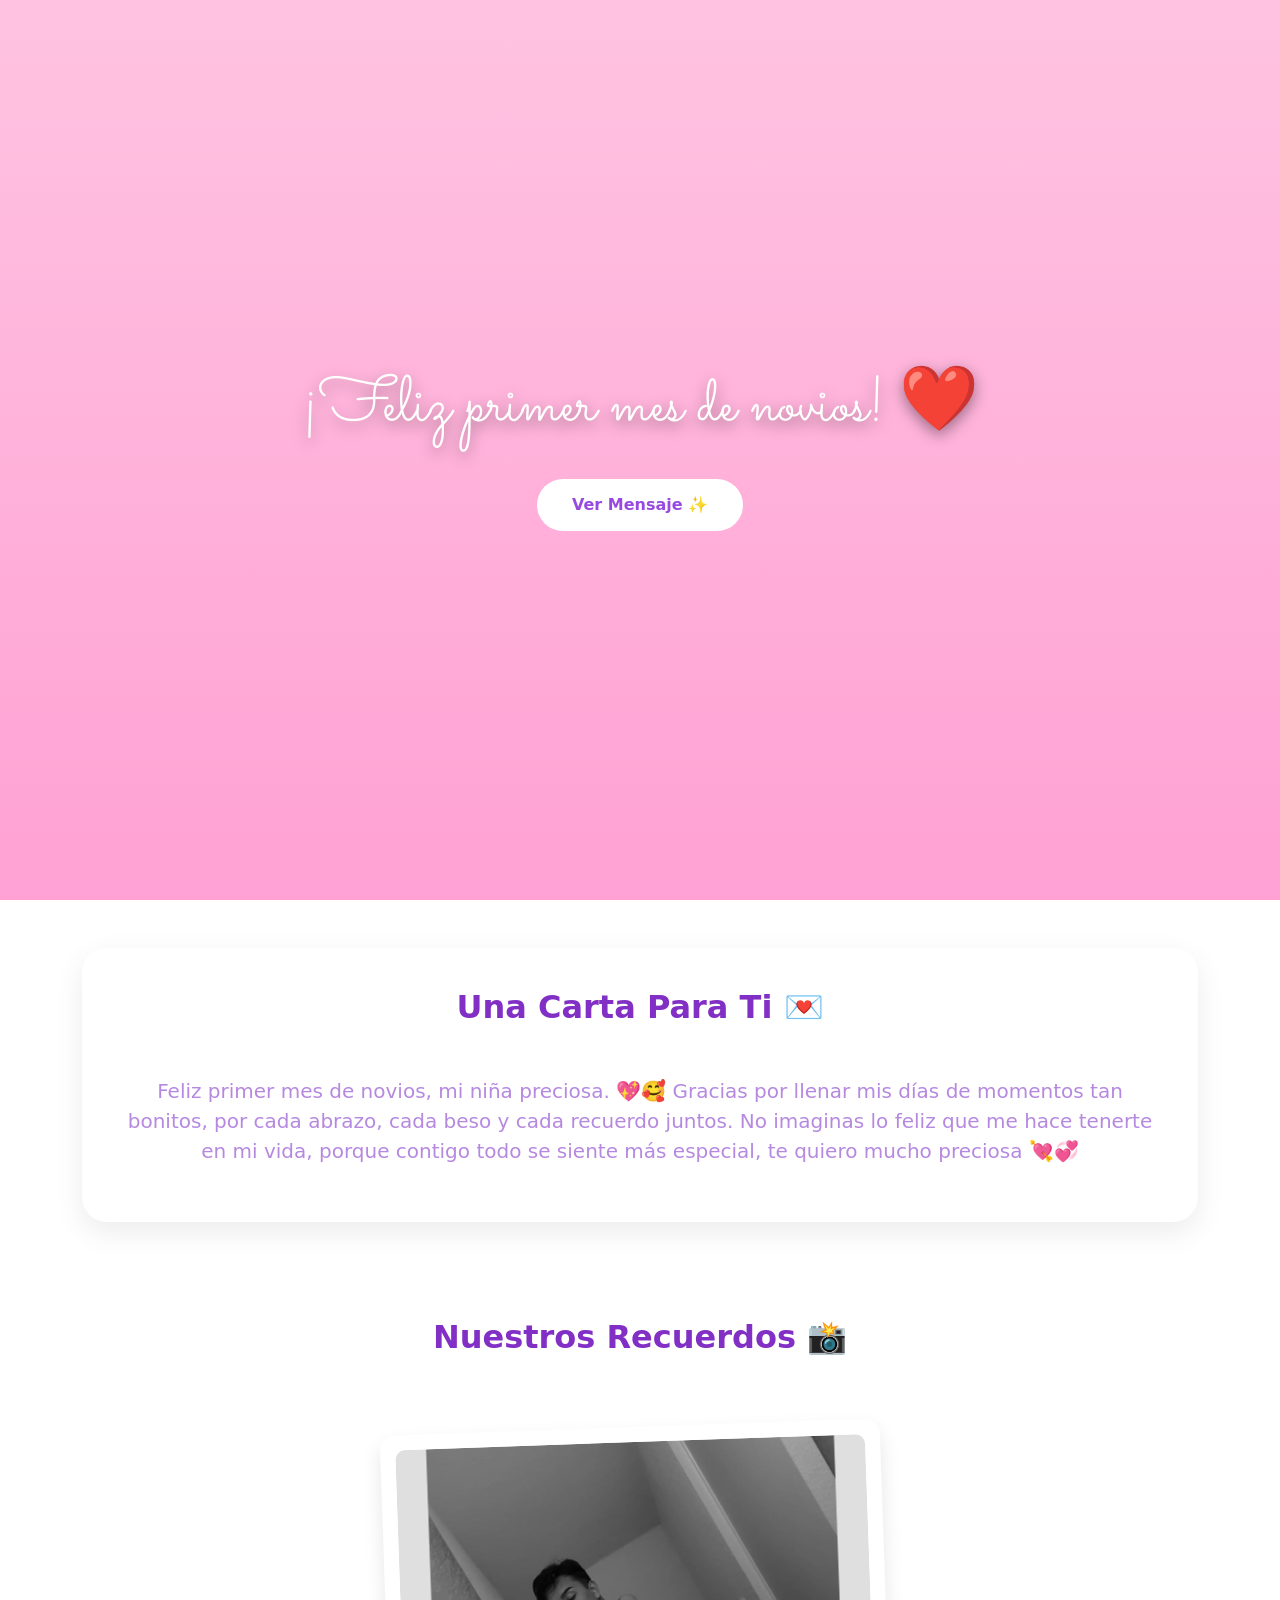
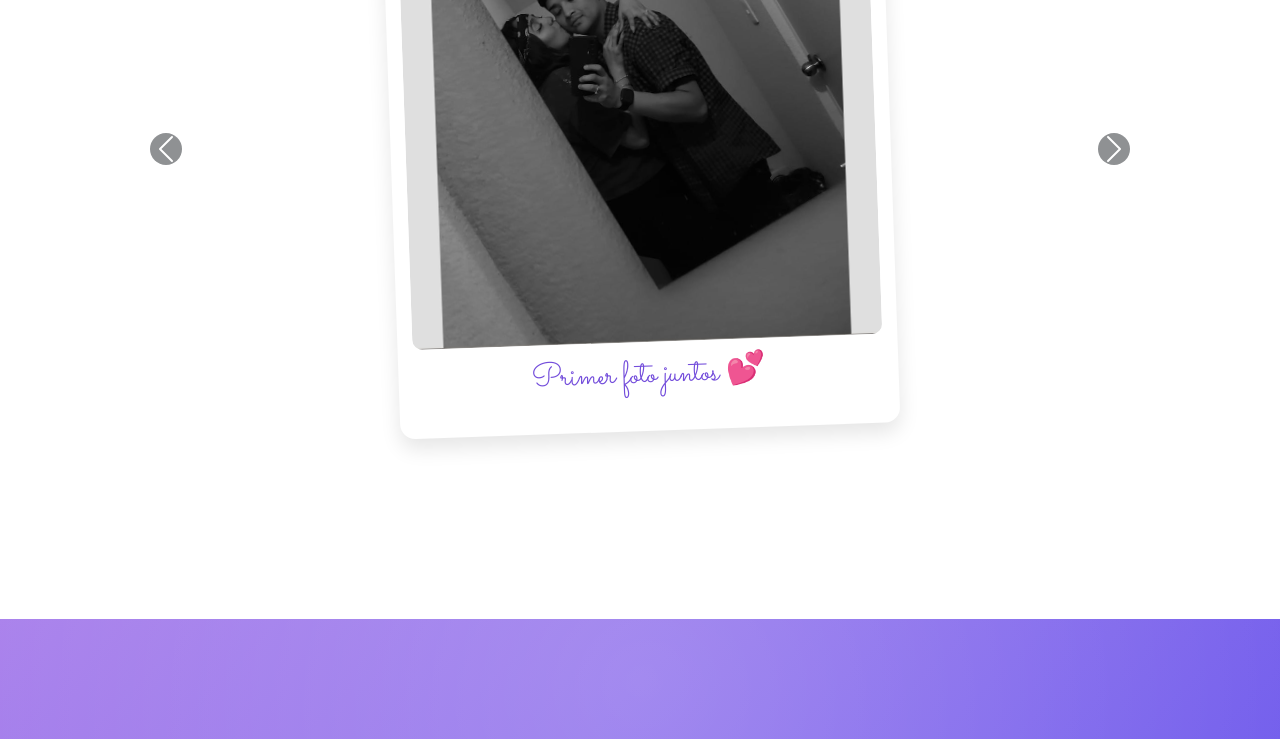
<file: index.html>
<!DOCTYPE html>
<html lang="es">
<head>
  <meta charset="UTF-8">
  <meta name="viewport" content="width=device-width, initial-scale=1.0">

  <title>Primer mes ❤️</title>
  <!--  CSS Local  -->
  <link rel="stylesheet" href="assets/css/style.css">

  <!-- Bootstrap -->
  <link href="https://cdn.jsdelivr.net/npm/bootstrap@5.3.3/dist/css/bootstrap.min.css" rel="stylesheet">

  <!-- Fonts -->
  <link href="https://fonts.googleapis.com/css2?family=Poppins:wght@300;400;600;700&family=Sacramento&display=swap" rel="stylesheet">

  <style>


  </style>
</head>

<body>

<!-- HERO -->
<section class="hero">

  <div class="container">

    <h1>¡Feliz primer mes de novios! ❤️</h1>

    <a href="#carta" class="btn-romantic">
      Ver Mensaje  ✨
    </a>

  </div>

</section>

<!-- CARTA -->
<section id="carta" class="container py-5">

  <div class="love-card text-center">

    <h2 class="section-title">Una Carta Para Ti 💌</h2>

    <p class="fs-5">
      Feliz primer mes de novios, mi niña preciosa. 💖🥰
Gracias por llenar mis días de momentos tan bonitos, por cada abrazo, cada beso y cada recuerdo juntos. 
No imaginas lo feliz que me hace tenerte en mi vida, porque contigo todo se siente más especial, te quiero mucho preciosa 💘💞
    </p>

  </div>

</section>

<!-- CARRUSEL POLAROID -->
<section class="container py-5">

  <h2 class="section-title">
    Nuestros Recuerdos 📸
  </h2>

  <div id="loveCarousel"
       class="carousel slide"
       data-bs-ride="carousel">

    <div class="carousel-inner">

      <div class="carousel-item active">
        <div class="d-flex justify-content-center">
          <div class="polaroid carousel-polaroid">
            <img src="assets\img\02.jpeg">
            <p>Primer foto juntos 💕</p>
          </div>
        </div>
      </div>

      <div class="carousel-item">
        <div class="d-flex justify-content-center">
          <div class="polaroid carousel-polaroid">
            <img src="assets\img\01.jpeg">
            <p>Momentos Inolvidables ❤️</p>
          </div>
        </div>
      </div>

      <div class="carousel-item">
        <div class="d-flex justify-content-center">
          <div class="polaroid carousel-polaroid">
            <img src="assets\img\03.jpeg">
            <p>Mi preciosa 💕</p>
          </div>
        </div>
      </div>

      <div class="carousel-item">
        <div class="d-flex justify-content-center">
          <div class="polaroid carousel-polaroid">
            <img src="assets\img\05.jpeg">
            <p>Mi bebé 💕</p>
          </div>
        </div>
      </div>

      <div class="carousel-item">
        <div class="d-flex justify-content-center">
          <div class="polaroid carousel-polaroid">
            <img src="assets\img\06.jpeg">
            <p>Me encantas 💕</p>
          </div>
        </div>
      </div>

      <div class="carousel-item">
        <div class="d-flex justify-content-center">
          <div class="polaroid carousel-polaroid">
            <img src="assets\img\07.jpeg">
            <p>Siempre Tú 💕</p>
          </div>
        </div>
      </div>

      <div class="carousel-item">
        <div class="d-flex justify-content-center">
          <div class="polaroid carousel-polaroid">
            <img src="assets\img\08.jpeg">
            <p>Primer día de novios 💕</p>
          </div>
        </div>
      </div>

      <div class="carousel-item">
        <div class="d-flex justify-content-center">
          <div class="polaroid carousel-polaroid">
            <img src="assets\img\09.jpeg">
            <p>Siempre Juntos 💕</p>
          </div>
        </div>
      </div>

    </div>

    <!-- CONTROLES -->
    <button class="carousel-control-prev"
            type="button"
            data-bs-target="#loveCarousel"
            data-bs-slide="prev">
      <span class="carousel-control-prev-icon bg-dark rounded-circle p-3"></span>
    </button>

    <button class="carousel-control-next"
            type="button"
            data-bs-target="#loveCarousel"
            data-bs-slide="next">
      <span class="carousel-control-next-icon bg-dark rounded-circle p-3"></span>
    </button>

  </div>

</section>

<!-- FOOTER -->
<footer class="footer-love">

  <div class="container text-center">

   
    

   

  </div>

</footer>

<!-- BOOTSTRAP -->
<script src="https://cdn.jsdelivr.net/npm/bootstrap@5.3.3/dist/js/bootstrap.bundle.min.js"></script>

<!-- CORAZONES -->
<script>

function createHeart(){

  const heart = document.createElement('div');
  heart.classList.add('heart');
  heart.innerHTML = '❤';

  heart.style.left = Math.random() * 100 + 'vw';
  heart.style.fontSize = (Math.random() * 20 + 15) + 'px';
  heart.style.animationDuration = (Math.random() * 3 + 3) + 's';

  document.body.appendChild(heart);

  setTimeout(()=> heart.remove(),6000);
}

setInterval(createHeart,400);

</script>

</body>
</html>
</file>
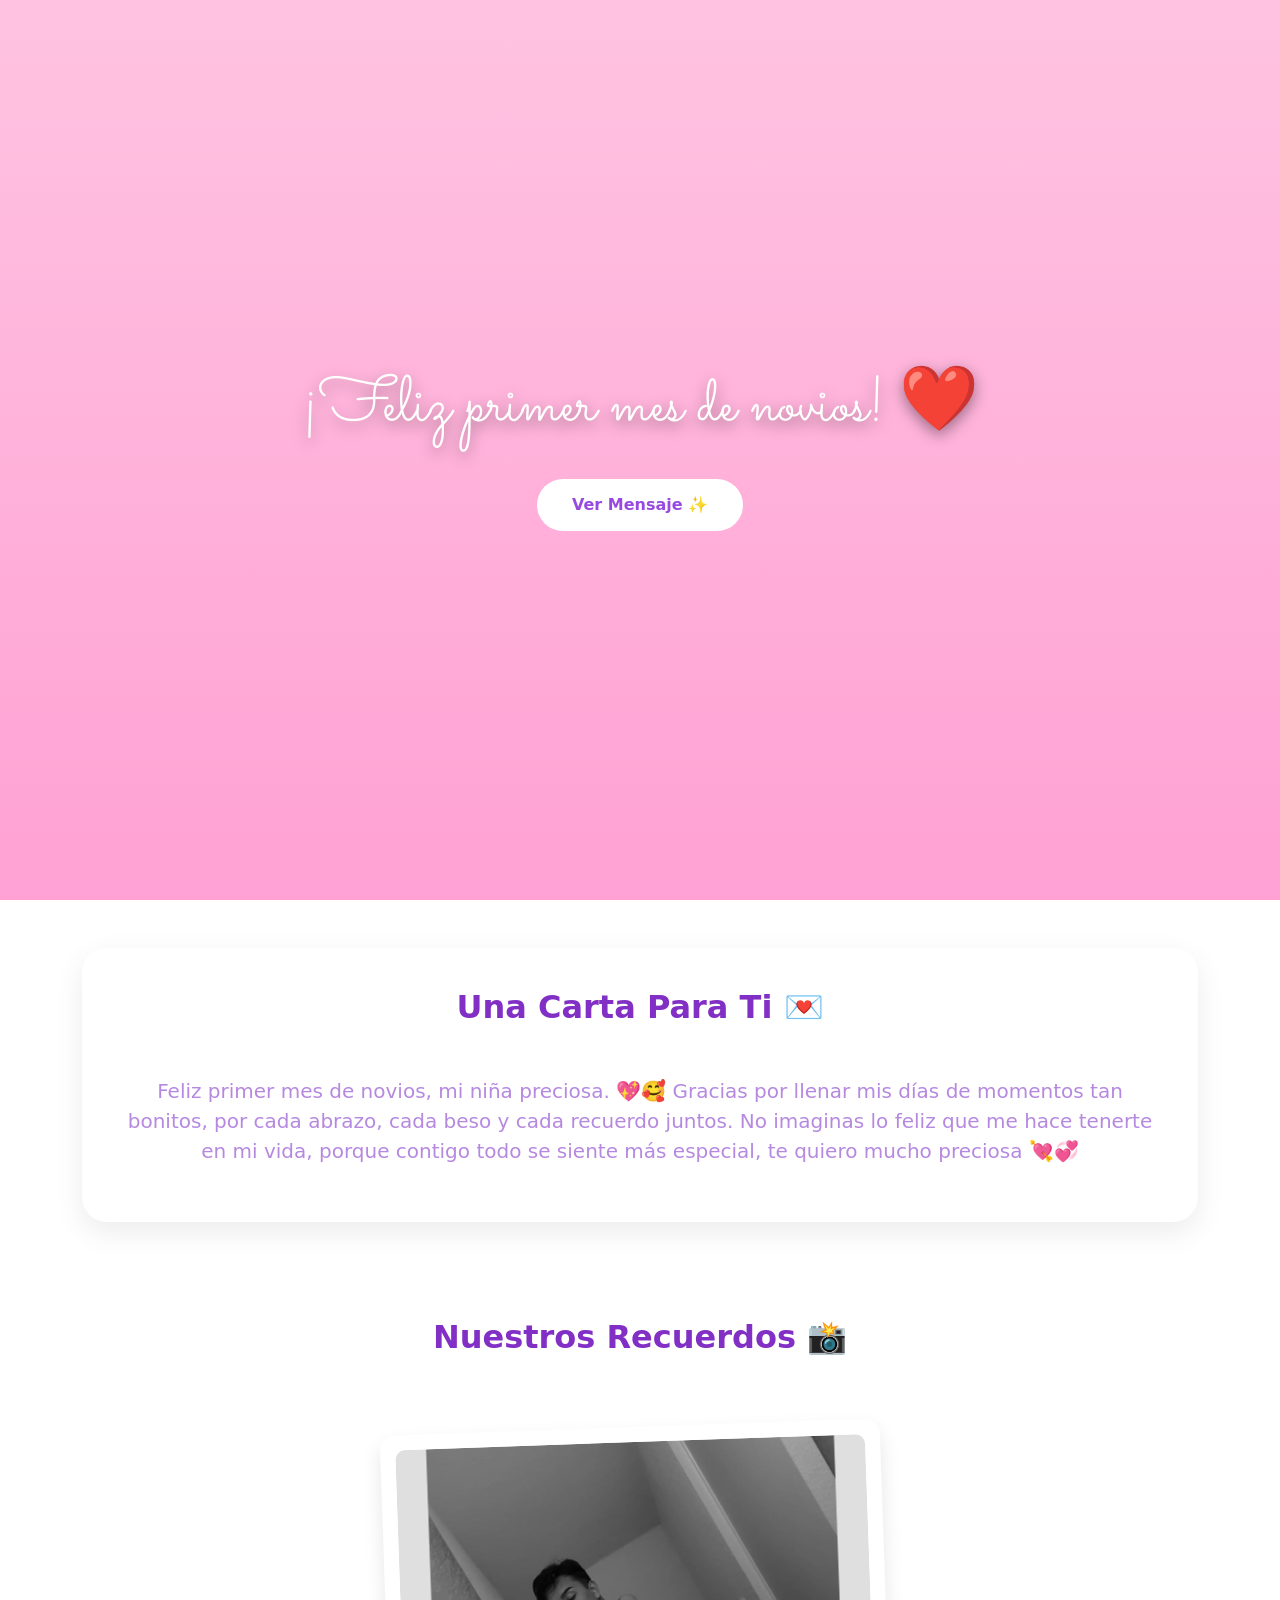
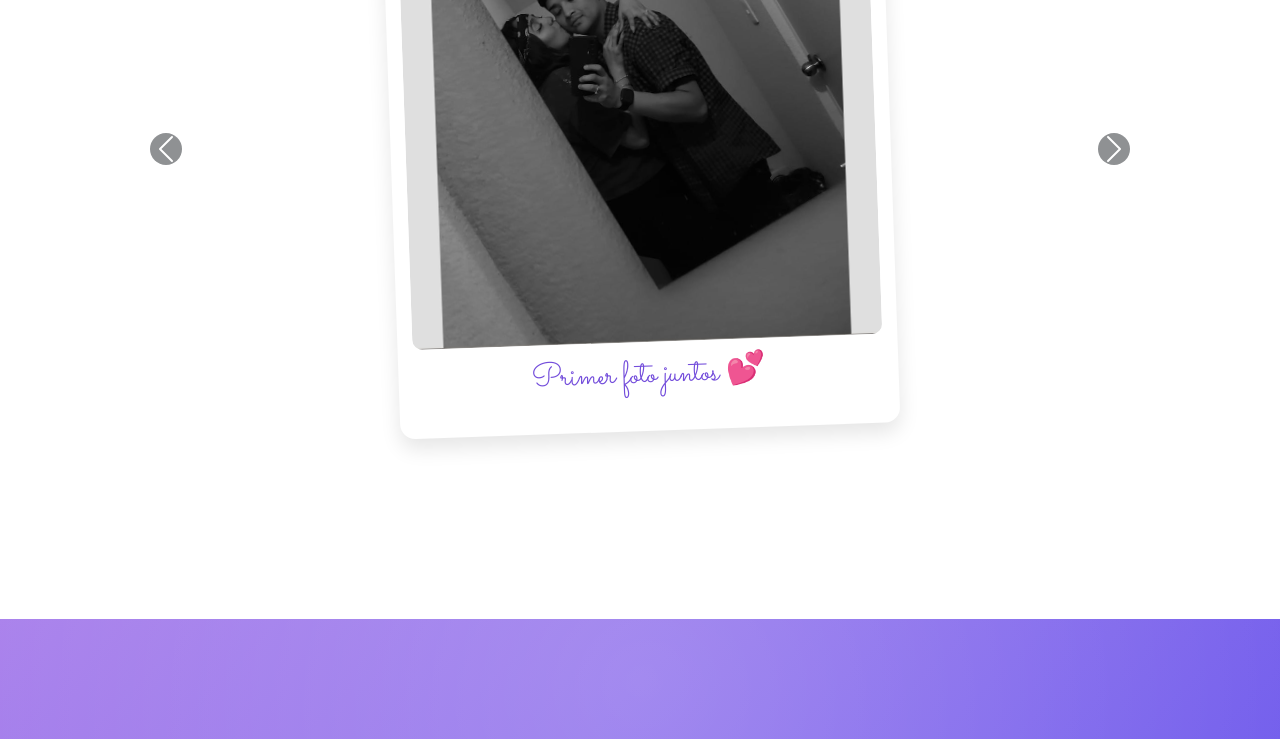
<file: girlfriend/index.html>
<!DOCTYPE html>
<html lang="es">
<head>
  <meta charset="UTF-8">
  <meta name="viewport" content="width=device-width, initial-scale=1.0">

  <title>Nuestra Historia ❤️</title>
  <!--  CSS Local  -->
  <link rel="stylesheet" href="assets/css/style.css">

  <!-- Bootstrap -->
  <link href="https://cdn.jsdelivr.net/npm/bootstrap@5.3.3/dist/css/bootstrap.min.css" rel="stylesheet">

  <!-- Fonts -->
  <link href="https://fonts.googleapis.com/css2?family=Poppins:wght@300;400;600;700&family=Sacramento&display=swap" rel="stylesheet">

  <style>


  </style>
</head>

<body>

<!-- HERO -->
<section class="hero">

  <div class="container">

    <h1>¡Feliz primer mes de novios! ❤️</h1>

    <a href="#carta" class="btn-romantic">
      Ver Mensaje  ✨
    </a>

  </div>

</section>

<!-- CARTA -->
<section id="carta" class="container py-5">

  <div class="love-card text-center">

    <h2 class="section-title">Una Carta Para Ti 💌</h2>

    <p class="fs-5">
      Feliz primer mes de novios, mi niña preciosa. 💖🥰
Gracias por llenar mis días de momentos tan bonitos, por cada abrazo, cada beso y cada recuerdo juntos. 
No imaginas lo feliz que me hace tenerte en mi vida, porque contigo todo se siente más especial, te quiero mucho preciosa 💘💞
    </p>

  </div>

</section>

<!-- CARRUSEL POLAROID -->
<section class="container py-5">

  <h2 class="section-title">
    Nuestros Recuerdos 📸
  </h2>

  <div id="loveCarousel"
       class="carousel slide"
       data-bs-ride="carousel">

    <div class="carousel-inner">

      <div class="carousel-item active">
        <div class="d-flex justify-content-center">
          <div class="polaroid carousel-polaroid">
            <img src="assets\img\02.jpeg">
            <p>Primer foto juntos 💕</p>
          </div>
        </div>
      </div>

      <div class="carousel-item">
        <div class="d-flex justify-content-center">
          <div class="polaroid carousel-polaroid">
            <img src="assets\img\01.jpeg">
            <p>Momentos Inolvidables ❤️</p>
          </div>
        </div>
      </div>

      <div class="carousel-item">
        <div class="d-flex justify-content-center">
          <div class="polaroid carousel-polaroid">
            <img src="assets\img\03.jpeg">
            <p>Mi preciosa 💕</p>
          </div>
        </div>
      </div>

      <div class="carousel-item">
        <div class="d-flex justify-content-center">
          <div class="polaroid carousel-polaroid">
            <img src="assets\img\05.jpeg">
            <p>Mi bebé 💕</p>
          </div>
        </div>
      </div>

      <div class="carousel-item">
        <div class="d-flex justify-content-center">
          <div class="polaroid carousel-polaroid">
            <img src="assets\img\06.jpeg">
            <p>Me encantas 💕</p>
          </div>
        </div>
      </div>

      <div class="carousel-item">
        <div class="d-flex justify-content-center">
          <div class="polaroid carousel-polaroid">
            <img src="assets\img\07.jpeg">
            <p>Siempre Tú 💕</p>
          </div>
        </div>
      </div>

      <div class="carousel-item">
        <div class="d-flex justify-content-center">
          <div class="polaroid carousel-polaroid">
            <img src="assets\img\08.jpeg">
            <p>Primer día de novios 💕</p>
          </div>
        </div>
      </div>

      <div class="carousel-item">
        <div class="d-flex justify-content-center">
          <div class="polaroid carousel-polaroid">
            <img src="assets\img\09.jpeg">
            <p>Siempre Juntos 💕</p>
          </div>
        </div>
      </div>

    </div>

    <!-- CONTROLES -->
    <button class="carousel-control-prev"
            type="button"
            data-bs-target="#loveCarousel"
            data-bs-slide="prev">
      <span class="carousel-control-prev-icon bg-dark rounded-circle p-3"></span>
    </button>

    <button class="carousel-control-next"
            type="button"
            data-bs-target="#loveCarousel"
            data-bs-slide="next">
      <span class="carousel-control-next-icon bg-dark rounded-circle p-3"></span>
    </button>

  </div>

</section>

<!-- FOOTER -->
<footer class="footer-love">

  <div class="container text-center">

   
    

   

  </div>

</footer>

<!-- BOOTSTRAP -->
<script src="https://cdn.jsdelivr.net/npm/bootstrap@5.3.3/dist/js/bootstrap.bundle.min.js"></script>

<!-- CORAZONES -->
<script>

function createHeart(){

  const heart = document.createElement('div');
  heart.classList.add('heart');
  heart.innerHTML = '❤';

  heart.style.left = Math.random() * 100 + 'vw';
  heart.style.fontSize = (Math.random() * 20 + 15) + 'px';
  heart.style.animationDuration = (Math.random() * 3 + 3) + 's';

  document.body.appendChild(heart);

  setTimeout(()=> heart.remove(),6000);
}

setInterval(createHeart,400);

</script>

</body>
</html>
</file>
<file: assets/css/style.css>
html{
  scroll-behavior:smooth;
}

body{
  background:#fff5f8;
  font-family:'Poppins', sans-serif;
  overflow-x:hidden;
}

/* HERO */
.hero{
  min-height:100vh;
  background:
  linear-gradient(rgba(255,105,180,.4), rgba(255,20,147,.4)),
  url('https://img.magnific.com/vector-premium/fondo-rosa-corazones-dibujados-el_363897-13973.jpg?semt=ais_hybrid&w=740&q=80')
  center/cover;

  display:flex;
  align-items:center;
  justify-content:center;
  text-align:center;
  color:white;
  padding:40px 20px;
}

.hero h1{
  font-size:4rem;
  font-family:'Sacramento', cursive;
  text-shadow:0 5px 15px rgba(0,0,0,.4);
}


.btn-romantic{
  margin-top:25px;
  background:white;
  color:#984ae0;
  border:none;
  padding:14px 35px;
  border-radius:50px;
  font-weight:bold;
  text-decoration:none;
  display:inline-block;
  transition:.4s;
}

.btn-romantic:hover{
  transform:scale(1.08);
  background:#d29df0;
  color:white;
  box-shadow:0 0 20px rgba(255,20,147,.5);
}

/* TITULOS */
.section-title{
  text-align:center;
  margin-bottom:50px;
  color:#812fc5;
  font-weight:700;
}

/* CARTA */
.love-card{
  background:rgb(255, 255, 255);
  border-radius:25px;
  padding:40px;
  box-shadow:0 10px 30px rgba(0,0,0,.08);
  transition:.4s;
  text-align: justify;
  color: #b689e0;
  text-overflow: ellipsis;
}

.love-card:hover{
  transform:translateY(-10px);
}

/* POLAROID */
.polaroid{
  background:white;
  padding:15px;
  border-radius:15px;
  box-shadow:0 10px 20px rgba(0,0,0,.1);
  transform:rotate(-2deg);
  transition:.4s;
}

.polaroid:hover{
  transform:scale(1.03) rotate(0deg);
}

.polaroid img{
  width:100%;
  border-radius:10px;
  height:280px;
  object-fit:cover;
}

.polaroid p{
  text-align:center;
  margin-top:10px;
  font-family:'Sacramento', cursive;
  font-size:2rem;
  color:#734ddb;
}

/* CARRUSEL POLAROID */
.carousel-polaroid{
  max-width:500px;
  width:100%;
}

.carousel-polaroid img{
  height:500px;
  object-fit:cover;
}

.carousel-item{
  padding:20px 0 60px;
}

/* CORAZONES */
.heart{
  position:fixed;
  font-size:20px;
  color:#9e69ff;
  animation:float 6s linear infinite;
  z-index:999;
  pointer-events:none;
}

@keyframes float{
  0%{
    transform:translateY(100vh) scale(0);
    opacity:0;
  }
  50%{
    opacity:1;
  }
  100%{
    transform:translateY(-10vh) scale(1.5);
    opacity:0;
  }
}

/* FOOTER */
.footer-love{
  margin-top:80px;
  padding:60px 20px;
  background:linear-gradient(135deg,#a87feb,#705bec);
  color:white;
  text-align:center;
  position:relative;
  overflow:hidden;
}

.footer-love::before{
  content:'';
  position:absolute;
  top:-50%;
  left:-50%;
  width:200%;
  height:200%;
  background:radial-gradient(circle,rgba(255,255,255,0.2),transparent 60%);
  animation:shine 6s infinite linear;
}

@keyframes shine{
  0%{transform:rotate(0deg);}
  100%{transform:rotate(360deg);}
}

.footer-love h3{
  font-family:'Sacramento', cursive;
  font-size:2.5rem;
  position:relative;
}

.footer-love p{
  font-size:1rem;
  opacity:0.9;
  position:relative;
}

.love-sign{
  margin-top:15px;
  display:inline-block;
  padding:10px 25px;
  border:2px solid white;
  border-radius:50px;
  font-weight:bold;
  position:relative;
  transition:.3s;
}

.love-sign:hover{
  background:white;
  color:#ff1493;
  transform:scale(1.05);
}

/* RESPONSIVE */
@media(max-width:768px){

  .hero h1{
    font-size:3.2rem;
  }

  .carousel-polaroid img{
    height:320px;
  }

  .love-card{
    padding:25px;
  }
}
</file>
<file: girlfriend/assets/css/style.css>
html{
  scroll-behavior:smooth;
}

body{
  background:#fff5f8;
  font-family:'Poppins', sans-serif;
  overflow-x:hidden;
}

/* HERO */
.hero{
  min-height:100vh;
  background:
  linear-gradient(rgba(255,105,180,.4), rgba(255,20,147,.4)),
  url('https://img.magnific.com/vector-premium/fondo-rosa-corazones-dibujados-el_363897-13973.jpg?semt=ais_hybrid&w=740&q=80')
  center/cover;

  display:flex;
  align-items:center;
  justify-content:center;
  text-align:center;
  color:white;
  padding:40px 20px;
}

.hero h1{
  font-size:4rem;
  font-family:'Sacramento', cursive;
  text-shadow:0 5px 15px rgba(0,0,0,.4);
}


.btn-romantic{
  margin-top:25px;
  background:white;
  color:#984ae0;
  border:none;
  padding:14px 35px;
  border-radius:50px;
  font-weight:bold;
  text-decoration:none;
  display:inline-block;
  transition:.4s;
}

.btn-romantic:hover{
  transform:scale(1.08);
  background:#d29df0;
  color:white;
  box-shadow:0 0 20px rgba(255,20,147,.5);
}

/* TITULOS */
.section-title{
  text-align:center;
  margin-bottom:50px;
  color:#812fc5;
  font-weight:700;
}

/* CARTA */
.love-card{
  background:rgb(255, 255, 255);
  border-radius:25px;
  padding:40px;
  box-shadow:0 10px 30px rgba(0,0,0,.08);
  transition:.4s;
  text-align: justify;
  color: #b689e0;
  text-overflow: ellipsis;
}

.love-card:hover{
  transform:translateY(-10px);
}

/* POLAROID */
.polaroid{
  background:white;
  padding:15px;
  border-radius:15px;
  box-shadow:0 10px 20px rgba(0,0,0,.1);
  transform:rotate(-2deg);
  transition:.4s;
}

.polaroid:hover{
  transform:scale(1.03) rotate(0deg);
}

.polaroid img{
  width:100%;
  border-radius:10px;
  height:280px;
  object-fit:cover;
}

.polaroid p{
  text-align:center;
  margin-top:10px;
  font-family:'Sacramento', cursive;
  font-size:2rem;
  color:#734ddb;
}

/* CARRUSEL POLAROID */
.carousel-polaroid{
  max-width:500px;
  width:100%;
}

.carousel-polaroid img{
  height:500px;
  object-fit:cover;
}

.carousel-item{
  padding:20px 0 60px;
}

/* CORAZONES */
.heart{
  position:fixed;
  font-size:20px;
  color:#9e69ff;
  animation:float 6s linear infinite;
  z-index:999;
  pointer-events:none;
}

@keyframes float{
  0%{
    transform:translateY(100vh) scale(0);
    opacity:0;
  }
  50%{
    opacity:1;
  }
  100%{
    transform:translateY(-10vh) scale(1.5);
    opacity:0;
  }
}

/* FOOTER */
.footer-love{
  margin-top:80px;
  padding:60px 20px;
  background:linear-gradient(135deg,#a87feb,#705bec);
  color:white;
  text-align:center;
  position:relative;
  overflow:hidden;
}

.footer-love::before{
  content:'';
  position:absolute;
  top:-50%;
  left:-50%;
  width:200%;
  height:200%;
  background:radial-gradient(circle,rgba(255,255,255,0.2),transparent 60%);
  animation:shine 6s infinite linear;
}

@keyframes shine{
  0%{transform:rotate(0deg);}
  100%{transform:rotate(360deg);}
}

.footer-love h3{
  font-family:'Sacramento', cursive;
  font-size:2.5rem;
  position:relative;
}

.footer-love p{
  font-size:1rem;
  opacity:0.9;
  position:relative;
}

.love-sign{
  margin-top:15px;
  display:inline-block;
  padding:10px 25px;
  border:2px solid white;
  border-radius:50px;
  font-weight:bold;
  position:relative;
  transition:.3s;
}

.love-sign:hover{
  background:white;
  color:#ff1493;
  transform:scale(1.05);
}

/* RESPONSIVE */
@media(max-width:768px){

  .hero h1{
    font-size:3.2rem;
  }

  .carousel-polaroid img{
    height:320px;
  }

  .love-card{
    padding:25px;
  }
}
</file>
